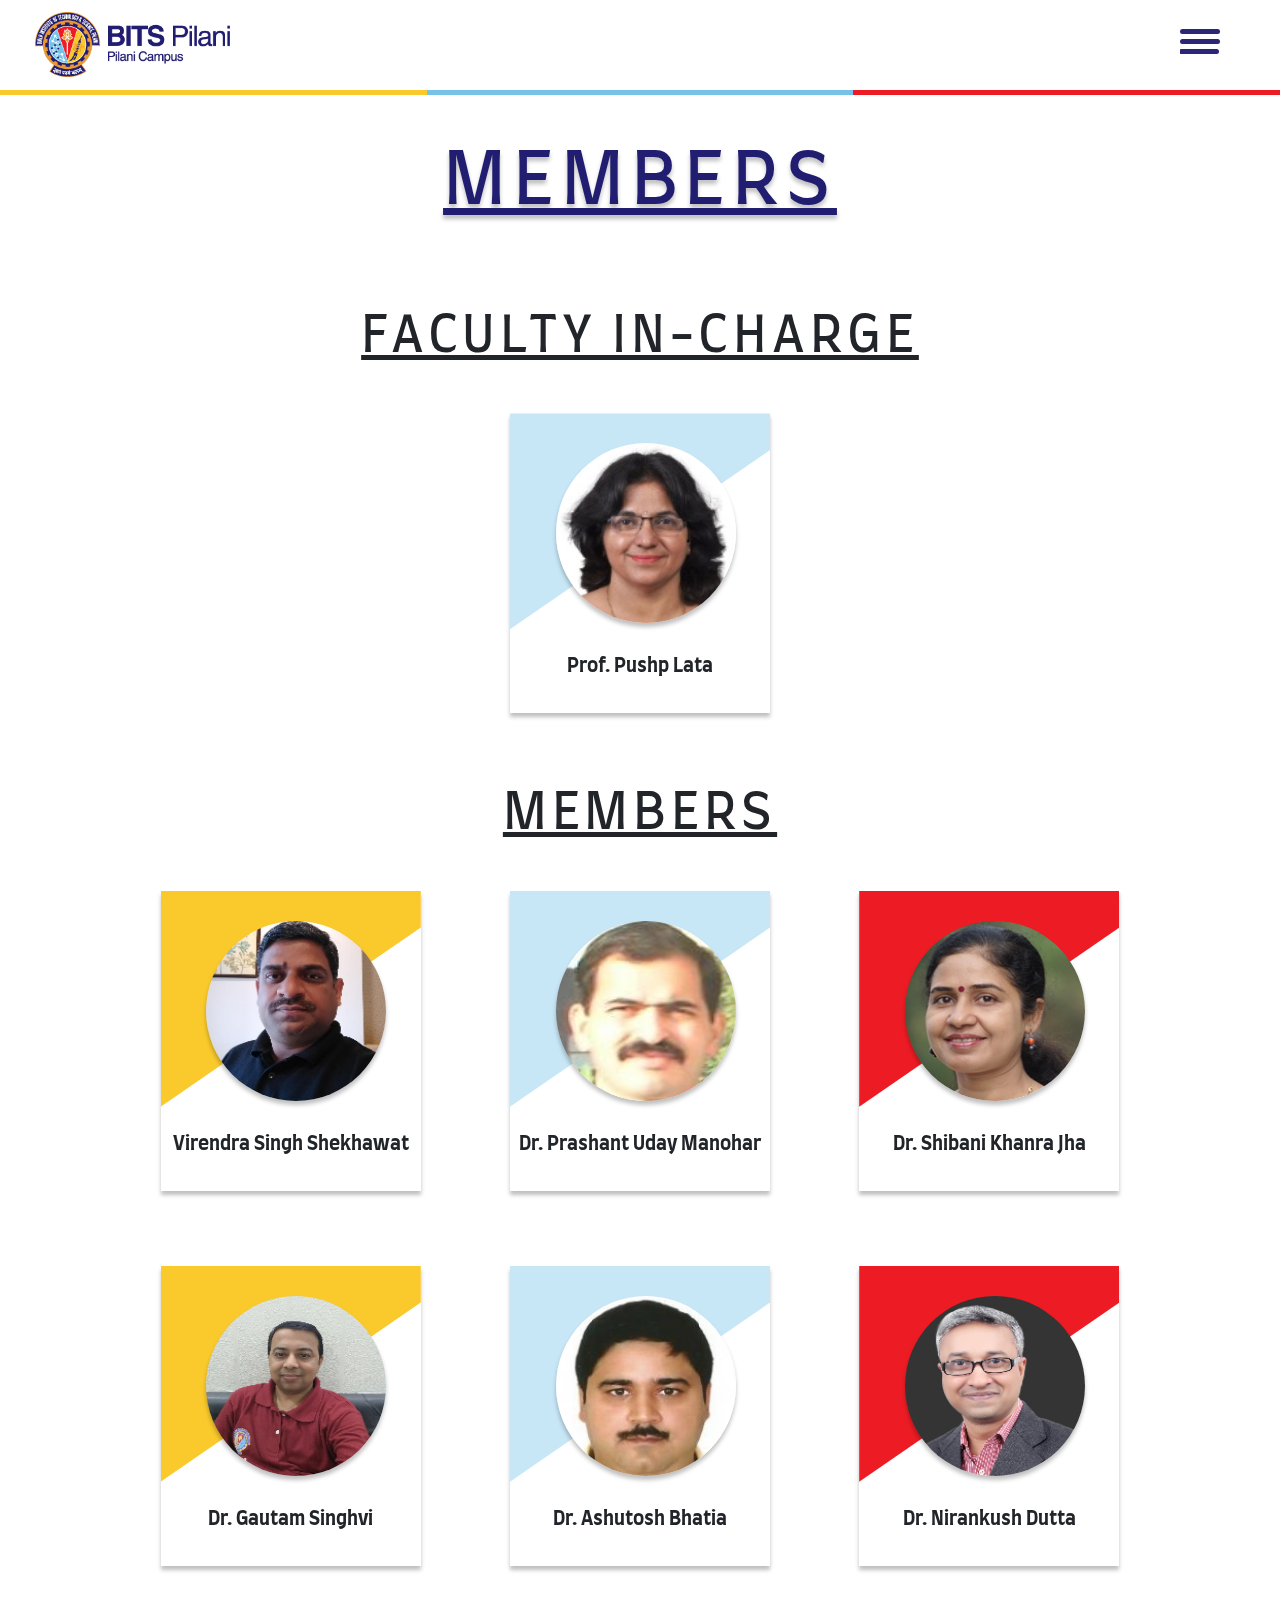
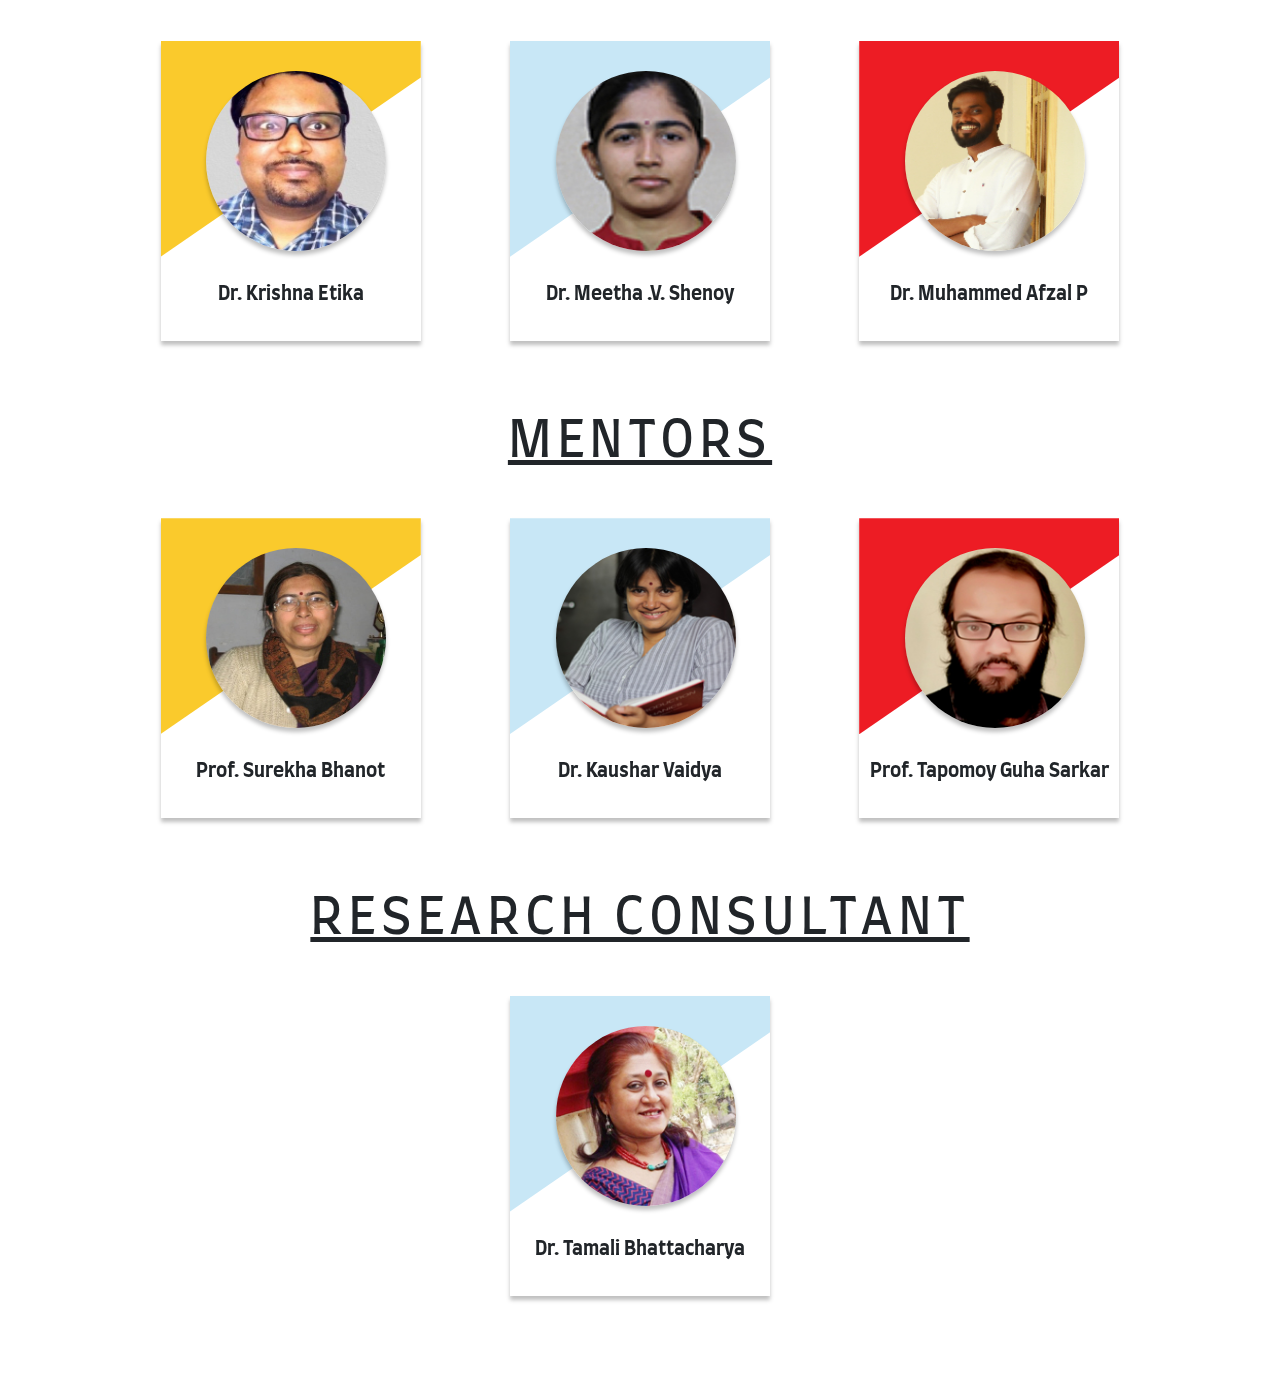
<file: members.html>
<!DOCTYPE html>
<html lang="en">
<head>
    <meta charset="UTF-8">
    <meta http-equiv="X-UA-Compatible" content="IE=edge">
    <meta name="viewport" content="width=device-width, initial-scale=1.0">
    <title>Teaching Learning Centre (TLC), BITS Pilani-Pilani Campus, INDIA</title>

    <!-- Linking CSS stylesheet -->
    <link rel="stylesheet" href="css/members-styles.css">
    <link href="https://cdn.jsdelivr.net/npm/bootstrap@5.0.2/dist/css/bootstrap.min.css" rel="stylesheet">

    <!-- Fonts -->
    <link rel="preconnect" href="https://fonts.googleapis.com">
    <link rel="preconnect" href="https://fonts.gstatic.com" crossorigin>
    <link href="https://fonts.googleapis.com/css2?family=Farro:wght@400&display=swap" rel="stylesheet">

    <!-- Linking .js files -->
    <script src="https://code.jquery.com/jquery-3.6.0.min.js"></script>
    <script src="https://cdn.jsdelivr.net/npm/bootstrap@5.0.2/dist/js/bootstrap.bundle.min.js"></script>
    <script src="./scripts/script.js"></script>
</head>
<body>
    <div class="bg-cover" class="none"></div>

    <!-- HEADER -->
    <header id="header">
        <nav id="navbar">
            <div class="logo">
                <a href="index.html"><img src="./assets/BPPC_logo.gif" alt="BPPC_logo"></a>
            </div>
            <div class="hamburger-menu">
                <a class="hamburger-shell">
                    <div class="top"></div>
                    <div class="middle"></div>
                    <div class="menu-name"></div>
                  
                  <ul id="menu">
                      <a href="index.html"> <li>HOME</li></a>
                      <a href="./activities.html"> <li>ACTIVITIES</li></a>
                      <a href="./members.html"> <li>MEMBERS</li></a>
                      <a href="./online-teaching.html"> <li>ONLINE TEACHING</li></a>
                      <a href="./resources.html"> <li>RESOURCES</li></a>
                      <a href="./taleem.html"> <li>TALEEM</li></a>
                      <a href="./photo-gallery.html"> <li>PHOTO GALLERY</li></a>
                      <a href="./index.html#contact-us"> <li>Contact Us</li></a>
                  </ul>
                  </a>
            </div>
        </nav>
        <div class="strips">
            <div class="yellow-strip strip"></div>
            <div class="blue-strip strip"></div>
            <div class="red-strip strip"></div>
        </div>
    </header>

    <!-- Body -->
    <div class="member-wrapper">

        <div id="member-heading">MEMBERS</div>

        <div class="member-container-box">
            <div class="member-heading">FACULTY IN-CHARGE</div>
            <div class="row justify-content-center align-items-center">

                <div class="member-box col-4">
                    <div class="member-card flip-card">
                        <div class="flip-card-inner">
                            <div class="flip-card-front">
                                <div class="slant-section">
                                    <div class="color-div blue"></div>
                                    <img class="profile-pic" src="assets/group1member1.jpg" alt="$VAR{member2}">
                                </div>
                                <div class="member-name">Prof. Pushp Lata</div>
                            </div>
                            <div class="flip-card-back">
                              <div class="member-designation">Associate Professor</div>
                              <div class="member-dept">Department of Humanities and Social Sciences</div>
                              <div class="member-profile-btn-div">
                                <a class="btn btn-primary member-profile-btn" href="https://www.bits-pilani.ac.in/pilani/plat/profile" role="button" data-slide="prev" target="_blank">Profile</a>
                              </div>
                            </div>
                        </div>
                    </div>
                </div>

            </div>

            <div class="member-heading">MEMBERS</div>
            <div class="row">
                <div class="member-box col-4">
                    <div class="member-card flip-card">
                        <div class="flip-card-inner">
                            <div class="flip-card-front">
                                <div class="slant-section">
                                    <div class="color-div yellow"></div>
                                    <img class="profile-pic" src="assets/group2member1.jpg" alt="$VAR{member1}">
                                </div>
                                <div class="member-name">Virendra Singh Shekhawat</div>
                            </div>
                            <div class="flip-card-back">
                                <div class="member-designation">Assistant Professor</div>
                                <div class="member-dept">Department of Computer Science and Information Systems</div>
                                <div class="member-profile-btn-div">
                                  <a class="btn btn-primary member-profile-btn" href="https://www.bits-pilani.ac.in/pilani/vsshekhawat/Profile" role="button" data-slide="prev" target="_blank">Profile</a>
                                </div>
                            </div>
                        </div>
                    </div>
                </div>
                <div class="member-box col-4">
                    <div class="member-card flip-card">
                        <div class="flip-card-inner">
                            <div class="flip-card-front">
                                <div class="slant-section">
                                    <div class="color-div blue"></div>
                                    <img class="profile-pic" src="assets/group2member2.jpg" alt="$VAR{member2}">
                                </div>
                                <div class="member-name">Dr. Prashant Uday Manohar</div>
                            </div>
                            <div class="flip-card-back">
                                <div class="member-designation">Associate Professor</div>
                                <div class="member-dept">Department of Chemistry</div>
                                <div class="member-profile-btn-div">
                                  <a class="btn btn-primary member-profile-btn" href="https://www.bits-pilani.ac.in/pilani/pumanohar/profile" role="button" data-slide="prev" target="_blank">Profile</a>
                                </div>
                            </div>
                        </div>
                    </div>
                </div>
                <div class="member-box col-4">
                    <div class="member-card flip-card">
                        <div class="flip-card-inner">
                            <div class="flip-card-front">
                                <div class="slant-section">
                                    <div class="color-div red"></div>
                                    <img class="profile-pic" src="assets/group2member3.jpg" alt="$VAR{member3}">
                                </div>
                                <div class="member-name">Dr. Shibani Khanra Jha</div>
                            </div>
                            <div class="flip-card-back">
                                <div class="member-designation">Associate Professor</div>
                                <div class="member-dept">Department of Civil Engineering</div>
                                <div class="member-profile-btn-div">
                                  <a class="btn btn-primary member-profile-btn" href="https://www.bits-pilani.ac.in/pilani/shibani/Profile" role="button" data-slide="prev" target="_blank">Profile</a>
                                </div>
                            </div>
                        </div>
                    </div>
                </div>
            </div>

            <div class="row next-row-top-margin">
                <div class="member-box col-4">
                    <div class="member-card flip-card">
                        <div class="flip-card-inner">
                            <div class="flip-card-front">
                                <div class="slant-section">
                                    <div class="color-div yellow"></div>
                                    <img class="profile-pic" src="assets/group2member4.jpg" alt="$VAR{member4}">
                                </div>
                                <div class="member-name">Dr. Gautam Singhvi</div>
                            </div>
                            <div class="flip-card-back">
                                <div class="member-designation">Assistant Professor</div>
                                <div class="member-dept"> Department of Pharmacy</div>
                                <div class="member-profile-btn-div">
                                  <a class="btn btn-primary member-profile-btn" href="https://www.bits-pilani.ac.in/pilani/gautamsinghvi/profile" role="button" data-slide="prev" target="_blank">Profile</a>
                                </div>
                            </div>
                        </div>
                    </div>
                </div>
                <div class="member-box col-4">
                    <div class="member-card flip-card">
                        <div class="flip-card-inner">
                            <div class="flip-card-front">
                                <div class="slant-section">
                                    <div class="color-div blue"></div>
                                    <img class="profile-pic" src="assets/group2member5.jpg" alt="$VAR{member5}">
                                </div>
                                <div class="member-name">Dr. Ashutosh Bhatia</div>
                            </div>
                            <div class="flip-card-back">
                                <div class="member-designation">Assistant Professor</div>
                                <div class="member-dept">Department of Computer Science and Information Systems</div>
                                <div class="member-profile-btn-div">
                                  <a class="btn btn-primary member-profile-btn" href="https://www.bits-pilani.ac.in/pilani/ashutoshbhatia/profile" role="button" data-slide="prev" target="_blank">Profile</a>
                                </div>
                            </div>
                        </div>
                    </div>
                </div>
                <div class="member-box col-4">
                    <div class="member-card flip-card">
                        <div class="flip-card-inner">
                            <div class="flip-card-front">
                                <div class="slant-section">
                                    <div class="color-div red"></div>
                                    <img class="profile-pic" src="assets/group2member6.jpg" alt="$VAR{member6}">
                                </div>
                                <div class="member-name">Dr. Nirankush Dutta</div>
                            </div>
                            <div class="flip-card-back">
                                <div class="member-designation"> Assistant Professor</div>
                                <div class="member-dept">Department of Management</div>
                                <div class="member-profile-btn-div">
                                  <a class="btn btn-primary member-profile-btn" href="https://www.bits-pilani.ac.in/pilani/nirankushdutta/profile" role="button" data-slide="prev" target="_blank">Profile</a>
                                </div>
                            </div>
                        </div>
                    </div>
                </div>
            </div>

            <div class="row next-row-top-margin">
                <div class="member-box col-4">
                    <div class="member-card flip-card">
                        <div class="flip-card-inner">
                            <div class="flip-card-front">
                                <div class="slant-section">
                                    <div class="color-div yellow"></div>
                                    <img class="profile-pic" src="assets/group2member7.jpg" alt="$VAR{member7}">
                                </div>
                                <div class="member-name">Dr. Krishna Etika</div>
                            </div>
                            <div class="flip-card-back">
                                <div class="member-designation">Assistant Professor</div>
                                <div class="member-dept">Department of Chemical Engineering</div>
                                <div class="member-profile-btn-div">
                                  <a class="btn btn-primary member-profile-btn" href="https://www.bits-pilani.ac.in/pilani/etikakrishna/Profile" role="button" data-slide="prev" target="_blank">Profile</a>
                                </div>
                            </div>
                        </div>
                    </div>
                </div>
                <div class="member-box col-4">
                    <div class="member-card flip-card">
                        <div class="flip-card-inner">
                            <div class="flip-card-front">
                                <div class="slant-section">
                                    <div class="color-div blue"></div>
                                    <img class="profile-pic" src="assets/group2member8.jpg" alt="$VAR{member8}">
                                </div>
                                <div class="member-name">Dr. Meetha .V. Shenoy</div>
                            </div>
                            <div class="flip-card-back">
                                <div class="member-designation">Assistant Professor</div>
                                <div class="member-dept">Department of Electrical and Electronics Engineering</div>
                                <div class="member-profile-btn-div">
                                  <a class="btn btn-primary member-profile-btn" href="https://www.bits-pilani.ac.in/pilani/meethashenoy/profile" role="button" data-slide="prev" target="_blank">Profile</a>
                                </div>
                            </div>
                        </div>
                    </div>
                </div>
                <div class="member-box col-4">
                    <div class="member-card flip-card">
                        <div class="flip-card-inner">
                            <div class="flip-card-front">
                                <div class="slant-section">
                                    <div class="color-div red"></div>
                                    <img class="profile-pic" src="assets/group2member9.jpg" alt="$VAR{member9}">
                                </div>
                                <div class="member-name">Dr. Muhammed Afzal P</div>
                            </div>
                            <div class="flip-card-back">
                                <div class="member-designation">Assistant Professor</div>
                                <div class="member-dept">Department of Humanities and Social Sciences</div>
                                <div class="member-profile-btn-div">
                                  <a class="btn btn-primary member-profile-btn" href="https://www.bits-pilani.ac.in/pilani/muhammedafzalp/profile" role="button" data-slide="prev" target="_blank">Profile</a>
                                </div>
                            </div>
                        </div>
                    </div>
                </div>
            </div>

            <div class="member-heading">MENTORS</div>
            <div class="row">
                <div class="member-box col-4">
                    <div class="member-card flip-card">
                        <div class="flip-card-inner">
                            <div class="flip-card-front">
                                <div class="slant-section">
                                    <div class="color-div yellow"></div>
                                    <img class="profile-pic" src="assets/group3member1.jpg" alt="$VAR{member1}">
                                </div>
                                <div class="member-name">Prof. Surekha Bhanot</div>
                            </div>
                            <div class="flip-card-back">
                                <div class="member-designation">Professor</div>
                                <div class="member-dept">Department of Electrical and Electronics Engineering</div>
                                <div class="member-profile-btn-div">
                                  <a class="btn btn-primary member-profile-btn" href="https://www.bits-pilani.ac.in/Pilani/surekha/profile" role="button" data-slide="prev" target="_blank">Profile</a>
                                </div>
                            </div>
                        </div>
                    </div>
                </div>
                <div class="member-box col-4">
                    <div class="member-card flip-card">
                        <div class="flip-card-inner">
                            <div class="flip-card-front">
                                <div class="slant-section">
                                    <div class="color-div blue"></div>
                                    <img class="profile-pic" src="assets/group3member2.jpg" alt="$VAR{member2}">
                                </div>
                                <div class="member-name">Dr. Kaushar Vaidya</div>
                            </div>
                            <div class="flip-card-back">
                                <div class="member-designation">Associate Professor</div>
                                <div class="member-dept">Department of Physics</div>
                                <div class="member-profile-btn-div">
                                  <a class="btn btn-primary member-profile-btn" href="https://universe.bits-pilani.ac.in/pilani/kaushar/Profile" role="button" data-slide="prev" target="_blank">Profile</a>
                                </div>
                            </div>
                        </div>
                    </div>
                </div>
                <div class="member-box col-4">
                    <div class="member-card flip-card">
                        <div class="flip-card-inner">
                            <div class="flip-card-front">
                                <div class="slant-section">
                                    <div class="color-div red"></div>
                                    <img class="profile-pic" src="assets/group3member3.jpg" alt="$VAR{member3}">
                                </div>
                                <div class="member-name">Prof. Tapomoy Guha Sarkar</div>
                            </div>
                            <div class="flip-card-back">
                                <div class="member-designation">Associate Professor</div>
                                <div class="member-dept">Department of Physics</div>
                                <div class="member-profile-btn-div">
                                  <a class="btn btn-primary member-profile-btn" href="https://www.bits-pilani.ac.in/Pilani/tapomoy/Profile" role="button" data-slide="prev" target="_blank">Profile</a>
                                </div>
                            </div>
                        </div>
                    </div>
                </div>
            </div>

            <div class="member-heading">RESEARCH CONSULTANT</div>
            <div class="row justify-content-center align-items-center">

                <div class="member-box col-4">
                    <div class="member-card flip-card">
                        <div class="flip-card-inner">
                            <div class="flip-card-front">
                                <div class="slant-section">
                                    <div class="color-div blue"></div>
                                    <img class="profile-pic" src="assets/group4member1.jpg" alt="$VAR{member1}">
                                </div>
                                <div class="member-name">Dr. Tamali Bhattacharya</div>
                            </div>
                            <div class="flip-card-back">
                                
                            </div>
                        </div>
                    </div>
                </div>

            </div>
        </div>
    </div>
    
</body>
</html>
</file>
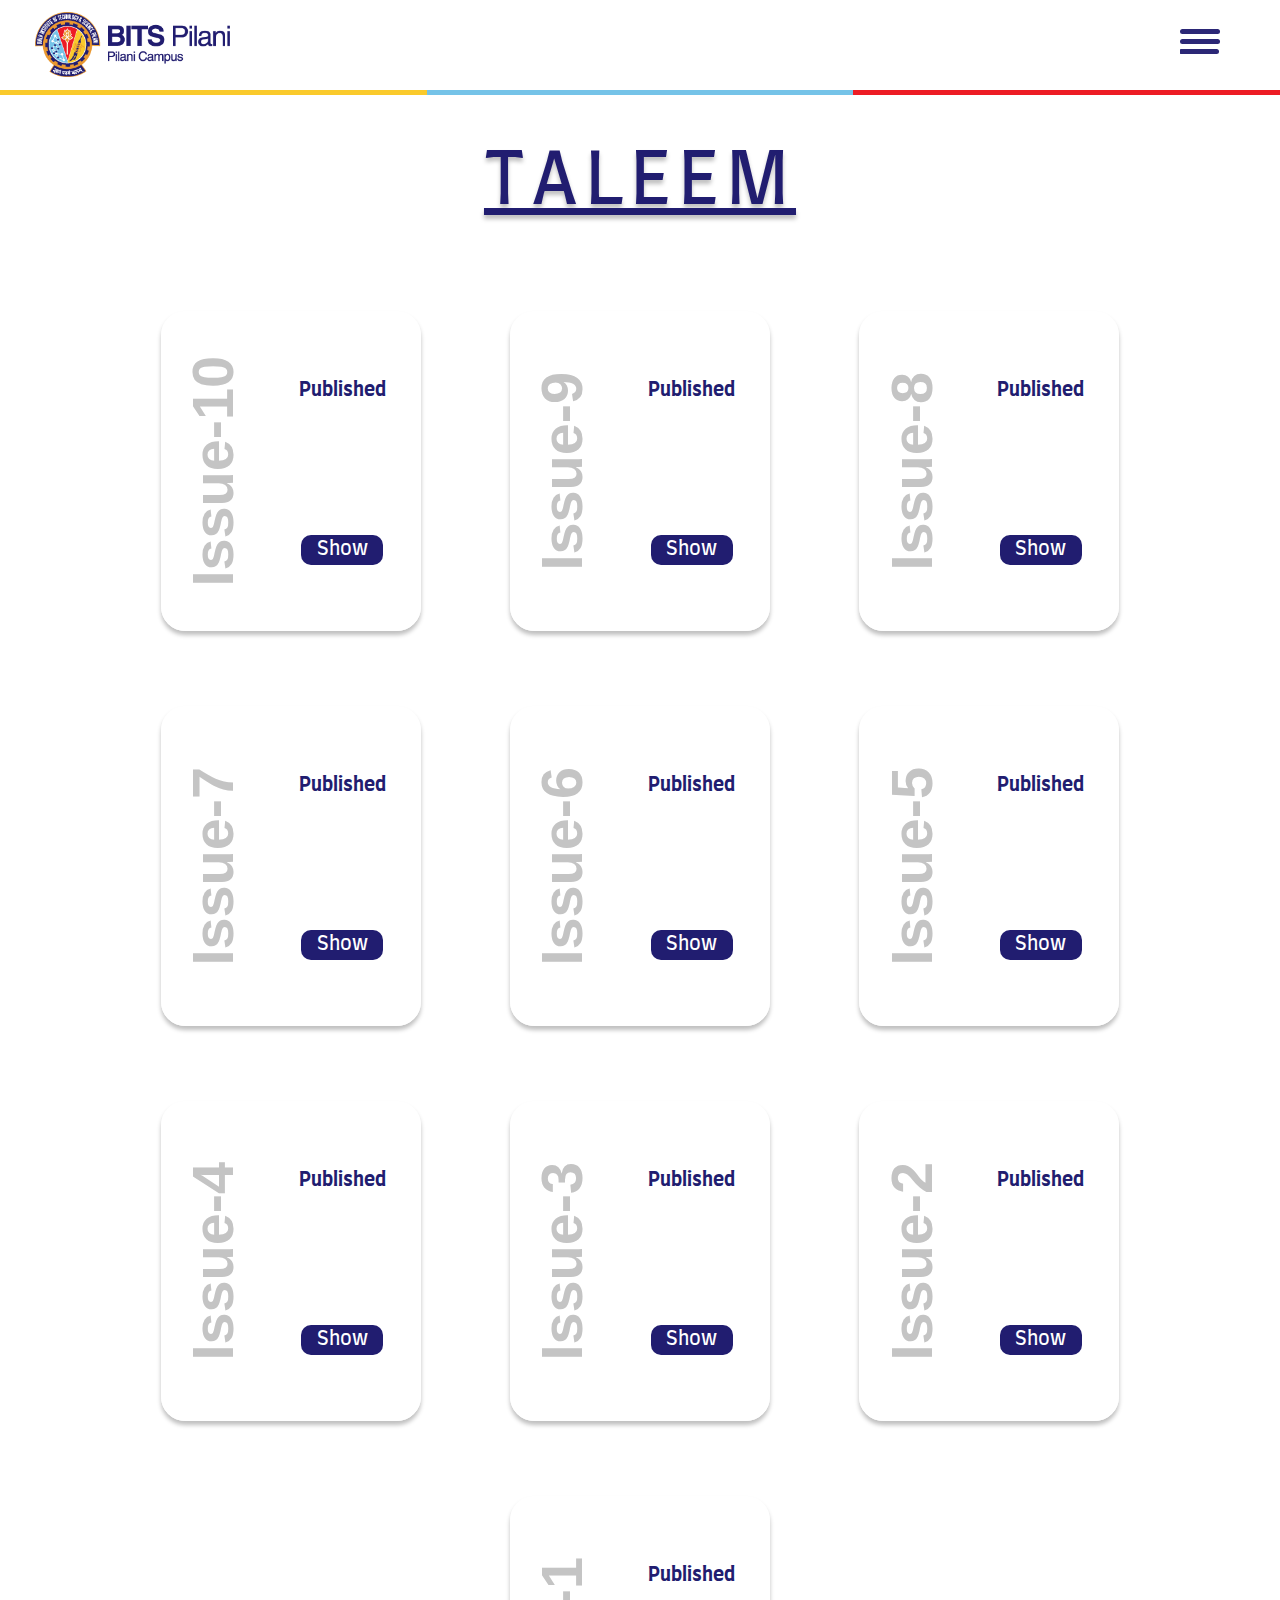
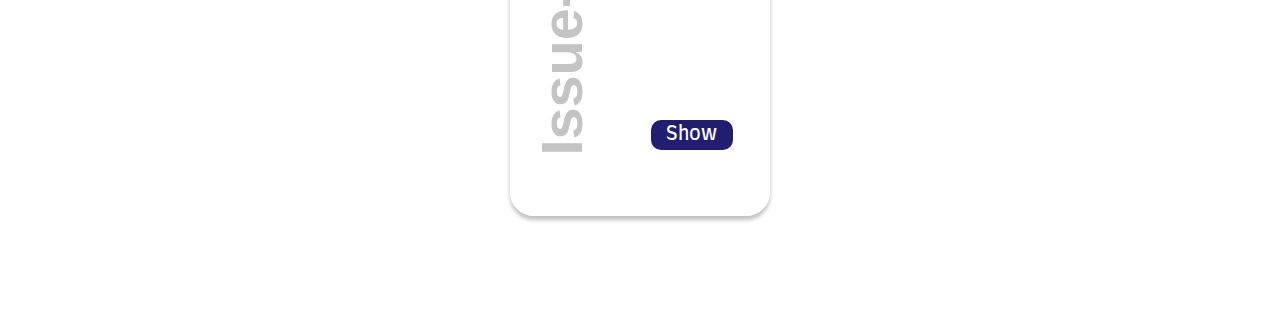
<file: taleem.html>
<!DOCTYPE html>
<html lang="en">
<head>
  <meta charset="UTF-8">
  <meta http-equiv="X-UA-Compatible" content="IE=edge">
  <meta name="viewport" content="width=device-width, initial-scale=1.0">
  <title>Teaching Learning Centre (TLC), BITS Pilani-Pilani Campus, INDIA</title>

  <!-- Linking CSS stylesheet -->
  <link rel="stylesheet" href="css/taleem-styles.css">
  <link href="https://cdn.jsdelivr.net/npm/bootstrap@5.0.2/dist/css/bootstrap.min.css" rel="stylesheet">

  <!-- Fonts -->
  <link rel="preconnect" href="https://fonts.googleapis.com">
  <link rel="preconnect" href="https://fonts.gstatic.com" crossorigin>
  <link href="https://fonts.googleapis.com/css2?family=Farro:wght@400&display=swap" rel="stylesheet">

  <!-- Linking .js files -->
  <script src="https://code.jquery.com/jquery-3.6.0.min.js"></script>
  <script src="https://cdn.jsdelivr.net/npm/bootstrap@5.0.2/dist/js/bootstrap.bundle.min.js"></script>
  <script src="./scripts/script.js"></script>
</head>
<body>
<div class="bg-cover" class="none"></div>

<!-- HEADER -->
<header id="header">
  <nav id="navbar">
      <div class="logo">
          <a href="index.html"><img src="./assets/BPPC_logo.gif" alt="BPPC_logo"></a>
      </div>
      <div class="hamburger-menu">
          <a class="hamburger-shell">
              <div class="top"></div>
              <div class="middle"></div>
              <div class="menu-name"></div>
            
            <ul id="menu">
                <a href="index.html"> <li>HOME</li></a>
                <a href="./activities.html"> <li>ACTIVITIES</li></a>
                <a href="./members.html"> <li>MEMBERS</li></a>
                <a href="./online-teaching.html"> <li>ONLINE TEACHING</li></a>
                <a href="./resources.html"> <li>RESOURCES</li></a>
                <a href="./taleem.html"> <li>TALEEM</li></a>
                <a href="./photo-gallery.html"> <li>PHOTO GALLERY</li></a>
                <a href="./index.html#contact-us"> <li>Contact Us</li></a>
            </ul>
            </a>
      </div>
  </nav>
  <div class="strips">
      <div class="yellow-strip strip"></div>
      <div class="blue-strip strip"></div>
      <div class="red-strip strip"></div>
  </div>
</header>

<!-- Body -->
<div class="taleem-wrapper">

  <div id="taleem-heading">TALEEM</div>

  <div class="member-container-box">

    <div class="row next-row-top-margin">
      <div class="member-box col-4">
        <div class="issue-card">
          <div class="issue">Issue-10</div>
          <div class="issue-status">Published</div>
          <div class="issue-view"><a href="https://www.bits-pilani.ac.in/tlc/Newsletter/TLC_NewsLetter_Volume_1_Issue_10.pdf" target="_blank">Show</a></div>
        </div>
      </div>
      <div class="member-box col-4">
        <div class="issue-card">
          <div class="issue">Issue-9</div>
          <div class="issue-status">Published</div>
          <div class="issue-view"><a href="https://www.bits-pilani.ac.in/tlc/Newsletter/TLC_NewsLetter_Volume_1_Issue_9.pdf" target="_blank">Show</a></div>
        </div>
      </div>
      <div class="member-box col-4">
        <div class="issue-card">
          <div class="issue">Issue-8</div>
          <div class="issue-status">Published</div>
          <div class="issue-view"><a href="https://www.bits-pilani.ac.in/tlc/Newsletter/TLC_NewsLetter_Volume_1_Issue_8.pdf" target="_blank">Show</a></div>
        </div>
      </div>
    </div>

    <div class="row next-row-top-margin">
      <div class="member-box col-4">
        <div class="issue-card">
          <div class="issue">Issue-7</div>
          <div class="issue-status">Published</div>
          <div class="issue-view"><a href="https://www.bits-pilani.ac.in/tlc/Newsletter/TLC_NewsLetter_Volume_1_Issue_7.pdf" target="_blank">Show</a></div>
        </div>
      </div>
      <div class="member-box col-4">
        <div class="issue-card">
          <div class="issue">Issue-6</div>
          <div class="issue-status">Published</div>
          <div class="issue-view"><a href="https://www.bits-pilani.ac.in/tlc/Newsletter/TLC_NewsLetter_Volume_1_Issue_6.pdf" target="_blank">Show</a></div>
        </div>
      </div>
      <div class="member-box col-4">
        <div class="issue-card">
          <div class="issue">Issue-5</div>
          <div class="issue-status">Published</div>
          <div class="issue-view"><a href="https://www.bits-pilani.ac.in/tlc/Newsletter/TLC_NewsLetter_Volume_1_Issue_5.pdf" target="_blank">Show</a></div>
        </div>
      </div>
    </div>

    <div class="row next-row-top-margin">
      <div class="member-box col-4">
        <div class="issue-card">
          <div class="issue">Issue-4</div>
          <div class="issue-status">Published</div>
          <div class="issue-view"><a href="https://www.bits-pilani.ac.in/tlc/Newsletter/TLC_NewsLetter_Volume_1_Issue_4.pdf" target="_blank">Show</a></div>
        </div>
      </div>
      <div class="member-box col-4">
        <div class="issue-card">
          <div class="issue">Issue-3</div>
          <div class="issue-status">Published</div>
          <div class="issue-view"><a href="https://www.bits-pilani.ac.in/tlc/Newsletter/TLC_NewsLetter_Volume_1_Issue_3.pdf" target="_blank">Show</a></div>
        </div>
      </div>
      <div class="member-box col-4">
        <div class="issue-card">
          <div class="issue">Issue-2</div>
          <div class="issue-status">Published</div>
          <div class="issue-view"><a href="https://www.bits-pilani.ac.in/tlc/Newsletter/TLC_NewsLetter_Volume_1_Issue_2.pdf" target="_blank">Show</a></div>
        </div>
      </div>
    </div>


    <div class="row next-row-top-margin justify-content-center align-items-center">

      <div class="member-box col-4">
        <div class="issue-card">
          <div class="issue">Issue-1</div>
          <div class="issue-status">Published</div>
          <div class="issue-view"><a href="https://www.bits-pilani.ac.in/tlc/Newsletter/TLC_NewsLetter_Volume_1_Issue_1.pdf" target="_blank">Show</a></div>
        </div>
      </div>

    </div>
  </div>
</div>


<!-- <div class="footer">
  <div class="strips">
    <div class="yellow-strip strip"></div>
    <div class="blue-strip strip"></div>
    <div class="red-strip strip"></div>
  </div>

  <div class="copyrights">
    <p>An institution deemed to be a University estd. vide Sec.3 of the UGC Act,1956 under notification # F.12-23/63.U-2 of Jun 18,1964</p>
    <p>&#169; 2017-2018 Centre for Software Development,SDET Unit, BITS-Pilani, India</p>
  </div>
</div> -->



</body>
</html>
</file>
<file: css/members-styles.css>
/* style.css */

* {
    box-sizing: border-box;
}
body {
	overflow-x: hidden;
}
html{
    margin: 0;
    padding: 0;
}
body{
    width: 100vw;
}

#header {
    float: left;
    display: inline;
    width: 100%;
	z-index: 101;
	margin: 0;
	position: fixed;
	overflow: hidden;
}
#navbar {
    height: 7vw;
    min-width: 40px;
    background-color: white;
    display: flex;
}

.strips {
    height: 5px;
    display: flex;
}

.strip {
    width: 33.33vw;
    height: 5px;
}
.yellow-strip {
    background-color: #FACA2C;
}
.blue-strip {
    background-color: #75C3E8;
}
.red-strip {
    background-color: #ED1C24;
}

.logo {
    width: 50%;
    margin-left: 35px;
    display: flex;
    align-items: center;
}
.logo a {
    /* height: 70%; */
    width: 40%;
}
.logo a img {
	width: 100%;
}

/*navbar*/
.bg-cover {
	position: fixed;
	left: 0;
	top: 0;
	width: 100%;
	height: 100%;
	background-color: white;
	z-index: 0;
	transition: all 350ms ease;
	opacity: 0;
	visibility: hidden;
	pointer-events: none;
    z-index: 100;
}

.reveal {
	opacity: .60;
	display: block;
	pointer-events: auto;
	visibility: visible;
}

.hamburger-shell {
	margin: 0;
	position: fixed;
	overflow: hidden;
	width: 70px;
	height: 100px;
	overflow: auto;
	left: calc(100% - 100px);
	top: 20px;
	cursor: pointer;
    z-index: 101;
}

.top, .middle , .menu-name{
	position: absolute;
	width: 40px;
	height: 5px;
	background-color: #2b2776;
	transition: all 350ms ease-in-out;
	top: 20px;
    border-radius: 5px;
}

.middle {
	top: 30px;
}

#menu {
	position: fixed;
	left: calc(100% - 292px);
	top: 10px;
	color: #2b2776;
	display: none;
	background: white;
	border-bottom-left-radius: 30px;
	margin: 6.7vw 10px 0px 0px;
	text-decoration: none;
	font-family: Arial, sans-serif;
	font-weight: 100;
	font-size: 20px;
	text-transform: uppercase;
	color: #2b2776;
	padding: 24px;
	width: 300px;
	text-align: right;
    z-index: 101;
}

#menu a li {
	text-decoration: none!important;
	padding-bottom: 10px;
	padding-right: 10px;
	margin-bottom: 0px;
    padding-top: 10px;
	list-style: none;
	color: #2b2776;
	font-weight: 600;
    border-bottom: 1px solid #2b2776;
	transition: all 150ms ease;
    z-index: 1000;
    width: 250px;
}

#menu a li:hover{
	/* color: #00abff; */
	/* padding-right: 3px; */
    background-color: #2b2776;
    color: white;
}

#menu a li:hover:after {
}



#menu a {
	text-decoration: none;
}

.rotate {
	transform: rotate(225deg);
	-webkit-transform: rotate(225deg);
	top: 30px;
	background-color: #2b2776;
	height: 2px;
}

.rotate-back {
	transform: rotate(-225deg);
	-webkit-transform: rotate(-225deg);
	top: 30px;
	background-color: #2b2776;
	height: 2px;
}

.top {
-webkit-animation-delay: 100ms;
}

.middle {
-webkit-animation-delay: 250ms;
}

.bottom {
	-webkit-animation-delay: 400ms;
}

.menu-name {
	font-family: Verdana;
	font-weight: 900;
	color: black;
	font-size: 19.5px;
	text-decoration: none;
	position: absolute;
	top: 40px;
	left: -1px;
	transition: all 350ms;
}

.bump {
	top: 64px;
	color: #2b2776;
}


/* MEDIA QUERIES */
/*mobile view*/
@media (max-width: 576px) {
	#header{
		min-height: 70px;
	}
	#navbar{
		min-height: 65px;
	}
  .hamburger-shell{
	  top:2px;
      left: calc(100% - 75px);
  }
  .logo{
	  width: 150px;
	  margin-left: 20px;
  }
  .logo a {
	  width: 150px;
  }
  #menu {
	margin: 53px 10px 0px 0px;
  }

}
/* tab view */
@media only screen and (min-width: 576px) and (max-width: 768px) {
	#header{
		min-height: 90px;
	}
	#navbar{
		min-height: 85px;
	}
  .hamburger-shell{
	  top:9px;
	  left: calc(100% - 75px);
  }
  .logo{
	  width: 250px;
	  margin-left: 25px;
  }
  .logo a {
	  width: 250px;
  }
  #menu {
	margin: 59px 10px 0px 0px;
  }
}
/*desktop view*/
@media (min-width: 768px){
	#navbar{
		min-height: 96px;
	}
  .logo{
	  min-width: 250px;
  }
  .logo a {
	  min-width: 250px;
  }
}
/* style.css END */


.member-wrapper{
    display: flex;
    flex-direction: column;
    align-items: center;
    width: 100%;
    margin-bottom: 100px;
}

#member-heading {
    margin-top: 10vw;
    font-family: 'Farro', sans-serif;
    font-style: normal;
    font-size: 72px;
    text-align: center;
    letter-spacing: 0.095em;
    text-decoration-line: underline;
    font-variant: small-caps;
    font-feature-settings: 'pnum' on, 'lnum' on;
    color: #211D70;
    text-shadow: 0px 4px 4px rgba(0, 0, 0, 0.25);
}

.member-heading {
    font-family: 'Farro', sans-serif;
    font-style: normal;
    font-size: 50px;
    text-align: center;
    letter-spacing: 0.095em;
    text-decoration-line: underline;
    padding-bottom:3vw;
    padding-top:5vw;
}

.member-container-box{
    width: 80%;
}

.member-box{
    height:300px;
}

.profile-pic{
    border-radius: 100%;
    box-shadow: 0px 4px 4px rgb(0 0 0 / 25%);
    height: 180px;
    width: 180px;
    position: absolute;
    left: 17.6%;
    top: 12.5%;
}

.member-card {
    height: 100%;
    width: 80%;
    margin: 0 auto;
    box-shadow: 0px 4px 4px rgba(0, 0, 0, 0.25);
    /* box-shadow: 7px 7px 7px rgb(0 0 0 / 25%); */
    /* to center a div */
    /* display: grid; */
    display: flex;
    flex-direction: column;
    place-items: center;
}

    .member-name{
        font-family: 'Farro', sans-serif;
        font-size: 1.5vw;
        font-weight: bold;
    }

.next-row-top-margin {
    margin-top: 75px !important;
}

.color-div {
    width: 100%;
    position: relative;
    height: 90%;  
    clip-path: polygon(0 0%, 100% 0, 100% 17%, 0 100%);
}

.blue {
    background-color: #C8E7F6;
}

.yellow {
    background-color: #FACA2C;
}

.red {
    background-color: #ED1C24;
}

.slant-section {
    width: 100%;
    position: relative;
    height: 80%;
}

/*flip card*/
.flip-card {
    background-color: transparent;
    /* width: 300px;
    height: 300px;
    perspective: 1000px; */
  }
  
  .flip-card-inner {
    position: relative;
    width: 100%;
    height: 100%;
    text-align: center;
    transition: transform 0.6s;
    transform-style: preserve-3d;
  }
  
  .flip-card:hover .flip-card-inner {
    transform: rotateY(180deg);
  }
  
  .flip-card-front, .flip-card-back {
    position: absolute;
    width: 100%;
    height: 100%;
    -webkit-backface-visibility: hidden;
    backface-visibility: hidden;
  }
  
  .flip-card-back {
    transform: rotateY(180deg);
    vertical-align: middle;
    display: flex;
    flex-flow: column;
    justify-content: center;
  }
  .flip-card-back p {
      margin-top: 20%;
  }

.member-designation {
    font-family: 'Farro', sans-serif;
    font-size: 22px;
}

.member-dept {
    font-family: 'Farro', sans-serif;
    font-size: 16px;
    margin-top: 20px;
}

.member-profile-btn-div {
	text-align: center;
	margin-top: 20px;
}

.member-profile-btn:visited {
	background-color: #211D70;
	border-color: #211D70;
}

.member-profile-btn {
	background-color: #211D70 !important;
	border-color: #211D70 !important;
	box-shadow: none !important;
}

.member-profile-btn:hover {
	background-color: #131142 !important;
	border-color: #131142 !important;
}

.member-profile-btn:active {
	background-color: #211D70;
	border-color: #211D70;
}
/* MEDIA QUERIES */

@media (max-width: 576px) {
	#header{
		min-height: 70px;
	}
	#navbar{
		min-height: 65px;
	}

    .wrapper {
		/* padding-top: 70px; */
        background-size:auto 100vh;
    }

  .heading-tlc{
  	font-size: 50px;
  }

  .heading-bppc {
  	font-size: 40px;
  }
  .hamburger-shell{
	  top:2px;
  }
  .logo{
	  width: 150px;
  }
  .logo a {
	  width: 150px;
  }
  #menu {
	margin: 53px 10px 0px 0px;
  }

  /* .hamburger-shell{
  }

.top, .middle, .menu-name{
  position: absolute;
	top: 7px;
  width : 30px;
}
.middle{
  top: 14px;
}

.menu-name{
  top:21px;
} */
.slidingVertical{
	display: none;
}

#text-1, #text2, #text-3{
  font-size: 2rem;
  padding-left:2%;
}

#text3{
  font-size: 1.5rem;
}

}

@media only screen and (min-width: 576px) and (max-width: 768px) {
	#header{
		min-height: 90px;
	}
	#navbar{
		min-height: 85px;
	}

    .wrapper {
		/* padding-top: 70px; */
        background-size:auto 100vh;
    }

  .heading-tlc{
  	font-size: 50px;
  }

  .heading-bppc {
  	font-size: 40px;
  }
  .hamburger-shell{
	  top:9px;
  }
  .logo{
	  width: 250px;
  }
  .logo a {
	  width: 250px;
  }
  #menu {
	margin: 59px 10px 0px 0px;
  }
}

@media (min-width: 768px){
	#header{
		min-height: 90px;
	}
	#navbar{
		min-height: 85px;
	}

    .wrapper {
		/* padding-top: 70px; */
        background-size:auto 100vh;
    }

  .heading-tlc{
  	font-size: 50px;
  }

  .heading-bppc {
  	font-size: 40px;
  }
  .hamburger-shell{
	  top:9px;
  }
  .logo{
	  width: 250px;
  }
  .logo a {
	  width: 250px;
  }
  #menu {
	margin: 59px 10px 0px 0px;
  }
}
</file>
<file: css/taleem-styles.css>
/* style.css */

* {
    box-sizing: border-box;
}
body {
	overflow-x: hidden;
}
html{
    margin: 0;
    padding: 0;
}
body{
    width: 100vw;
}

#header {
    float: left;
    display: inline;
    width: 100%;
	z-index: 101;
	margin: 0;
	position: fixed;
	overflow: hidden;
}
#navbar {
    height: 7vw;
    min-width: 40px;
    background-color: white;
    display: flex;
}

.strips {
    height: 5px;
    display: flex;
}

.strip {
    width: 33.33vw;
    height: 5px;
}
.yellow-strip {
    background-color: #FACA2C;
}
.blue-strip {
    background-color: #75C3E8;
}
.red-strip {
    background-color: #ED1C24;
}

.logo {
    width: 50%;
    margin-left: 35px;
    display: flex;
    align-items: center;
}
.logo a {
    /* height: 70%; */
    width: 40%;
}
.logo a img {
	width: 100%;
}

/*navbar*/
.bg-cover {
	position: fixed;
	left: 0;
	top: 0;
	width: 100%;
	height: 100%;
	background-color: white;
	z-index: 0;
	transition: all 350ms ease;
	opacity: 0;
	visibility: hidden;
	pointer-events: none;
    z-index: 100;
}

.reveal {
	opacity: .60;
	display: block;
	pointer-events: auto;
	visibility: visible;
}

.hamburger-shell {
	margin: 0;
	position: fixed;
	overflow: hidden;
	width: 70px;
	height: 100px;
	overflow: auto;
	left: calc(100% - 100px);
	top: 20px;
	cursor: pointer;
    z-index: 101;
}

.top, .middle , .menu-name{
	position: absolute;
	width: 40px;
	height: 5px;
	background-color: #2b2776;
	transition: all 350ms ease-in-out;
	top: 20px;
    border-radius: 5px;
}

.middle {
	top: 30px;
}

#menu {
	position: fixed;
	left: calc(100% - 292px);
	top: 10px;
	color: #2b2776;
	display: none;
	background: white;
	border-bottom-left-radius: 30px;
	margin: 6.7vw 10px 0px 0px;
	text-decoration: none;
	font-family: Arial, sans-serif;
	font-weight: 100;
	font-size: 20px;
	text-transform: uppercase;
	color: #2b2776;
	padding: 24px;
	width: 300px;
	text-align: right;
    z-index: 101;
}

#menu a li {
	text-decoration: none!important;
	padding-bottom: 10px;
	padding-right: 10px;
	margin-bottom: 0px;
    padding-top: 10px;
	list-style: none;
	color: #2b2776;
	font-weight: 600;
    border-bottom: 1px solid #2b2776;
	transition: all 150ms ease;
    z-index: 1000;
    width: 250px;
}

#menu a li:hover{
	/* color: #00abff; */
	/* padding-right: 3px; */
    background-color: #2b2776;
    color: white;
}

#menu a li:hover:after {
}



#menu a {
	text-decoration: none;
}

.rotate {
	transform: rotate(225deg);
	-webkit-transform: rotate(225deg);
	top: 30px;
	background-color: #2b2776;
	height: 2px;
}

.rotate-back {
	transform: rotate(-225deg);
	-webkit-transform: rotate(-225deg);
	top: 30px;
	background-color: #2b2776;
	height: 2px;
}

.top {
-webkit-animation-delay: 100ms;
}

.middle {
-webkit-animation-delay: 250ms;
}

.bottom {
	-webkit-animation-delay: 400ms;
}

.menu-name {
	font-family: Verdana;
	font-weight: 900;
	color: black;
	font-size: 19.5px;
	text-decoration: none;
	position: absolute;
	top: 40px;
	left: -1px;
	transition: all 350ms;
}

.bump {
	top: 64px;
	color: #2b2776;
}

/* MEDIA QUERIES */
/*mobile view*/
@media (max-width: 576px) {
	#header{
		min-height: 70px;
	}
	#navbar{
		min-height: 65px;
	}
  .hamburger-shell{
	  top:2px;
      left: calc(100% - 75px);
  }
  .logo{
	  width: 150px;
	  margin-left: 20px;
  }
  .logo a {
	  width: 150px;
  }
  #menu {
	margin: 53px 10px 0px 0px;
  }

}
/* tab view */
@media only screen and (min-width: 576px) and (max-width: 768px) {
	#header{
		min-height: 90px;
	}
	#navbar{
		min-height: 85px;
	}
  .hamburger-shell{
	  top:9px;
	  left: calc(100% - 75px);
  }
  .logo{
	  width: 250px;
	  margin-left: 25px;
  }
  .logo a {
	  width: 250px;
  }
  #menu {
	margin: 59px 10px 0px 0px;
  }
}
/*desktop view*/
@media (min-width: 768px){
	#navbar{
		min-height: 96px;
	}
  .logo{
	  min-width: 250px;
  }
  .logo a {
	  min-width: 250px;
  }
}

/* style.css END */


.taleem-wrapper{
    display: flex;
    flex-direction: column;
    align-items: center;
    width: 100%;
    margin-bottom: 100px;
}

#taleem-heading {
    margin-top: 10vw;
    font-family: 'Farro', sans-serif;
    font-style: normal;
    font-size: 72px;
    text-align: center;
    letter-spacing: 0.095em;
    text-decoration-line: underline;
    font-variant: small-caps;
    font-feature-settings: 'pnum' on, 'lnum' on;
    color: #211D70;
    text-shadow: 0px 4px 4px rgba(0, 0, 0, 0.25);
}

.member-container-box{
    width: 80%;
}

.member-box{
    height:25vw;
}

.profile-pic{
    border-radius: 50%;
    box-shadow: 0px 4px 4px rgba(0, 0, 0, 0.25);
}

.issue-card {
    height: 100%;
    width: 80%;
    margin: 0 auto;
    box-shadow: 0px 4px 4px rgba(0, 0, 0, 0.25);

    /* to center a div */
    display: grid;
    place-items: center;
    grid-template-columns: 40% 60%;
    /*background-color: #eee;*/
    border: solid 0.05rem #fff;
    border-radius: 24px;
}

.issue-status{
    font-family: 'Farro', sans-serif;
    font-size: 1.5vw;
    font-weight: bold;
    text-align:center;
    color: #211D70;
}

.issue {
    grid-row: 1 / span 2 ;
    text-align: center;
    font-size: 4.5vw;
    font-family: 'Encode Sans', sans-serif;
    font-weight: bold;
    color: #C4C4C4;
    transform: rotate(180deg);
    writing-mode: vertical-rl;
    border: none;
}

.issue-view{
    background: #211D70;
    border-radius: 10px;
    padding-inline: 10%;
    padding-block: 0.05vw;
    text-align:center;
    font-family: 'Farro', sans-serif;
    font-size: 1.5vw;
    color: #ffffff;
}

    .issue-view>a, .issue-view>a:hover{
        font-family: 'Farro', sans-serif;
        font-size: 1.5vw;
        color: #ffffff;
        text-decoration: none;
    }

    .issue-view:hover{
        background: #131142;
        border-radius: 10px;
        padding-inline: 10%;
        padding-block: 0.05vw;
        text-align:center;
        font-family: 'Farro', sans-serif;
        font-size: 1.5vw;
        color: #ffffff;
    }

.next-row-top-margin {
    margin-top: 75px !important;
}

.footer{
    overflow: hidden;
    overflow-wrap: normal;
}

    .copyrights{
        font-family: 'Farro', sans-serif;
        font-size: 12px;
        min-font-size: 8px;
        margin-left: 4vw;
        margin-top: 2vw;
    }
/* MEDIA QUERIES */

@media (max-width: 576px) {
	#header{
		min-height: 70px;
	}
	#navbar{
		min-height: 65px;
	}

    .wrapper {
		/* padding-top: 70px; */
        background-size:auto 100vh;
    }

  .heading-tlc{
  	font-size: 50px;
  }

  .heading-bppc {
  	font-size: 40px;
  }
  .hamburger-shell{
	  top:2px;
  }
  .logo{
	  width: 150px;
  }
  .logo a {
	  width: 150px;
  }
  #menu {
	margin: 53px 10px 0px 0px;
  }

  /* .hamburger-shell{
  }

.top, .middle, .menu-name{
  position: absolute;
	top: 7px;
  width : 30px;
}
.middle{
  top: 14px;
}

.menu-name{
  top:21px;
} */
.slidingVertical{
	display: none;
}

#text-1, #text2, #text-3{
  font-size: 2rem;
  padding-left:2%;
}

#text3{
  font-size: 1.5rem;
}

}

@media only screen and (min-width: 576px) and (max-width: 768px) {
	#header{
		min-height: 90px;
	}
	#navbar{
		min-height: 85px;
	}

    .wrapper {
		/* padding-top: 70px; */
        background-size:auto 100vh;
    }

  .heading-tlc{
  	font-size: 50px;
  }

  .heading-bppc {
  	font-size: 40px;
  }
  .hamburger-shell{
	  top:9px;
  }
  .logo{
	  width: 250px;
  }
  .logo a {
	  width: 250px;
  }
  #menu {
	margin: 59px 10px 0px 0px;
  }
}

@media (min-width: 768px){
	#header{
		min-height: 90px;
	}
	#navbar{
		min-height: 85px;
	}

    .wrapper {
		/* padding-top: 70px; */
        background-size:auto 100vh;
    }

  .heading-tlc{
  	font-size: 50px;
  }

  .heading-bppc {
  	font-size: 40px;
  }
  .hamburger-shell{
	  top:9px;
  }
  .logo{
	  width: 250px;
  }
  .logo a {
	  width: 250px;
  }
  #menu {
	margin: 59px 10px 0px 0px;
  }
}
</file>
